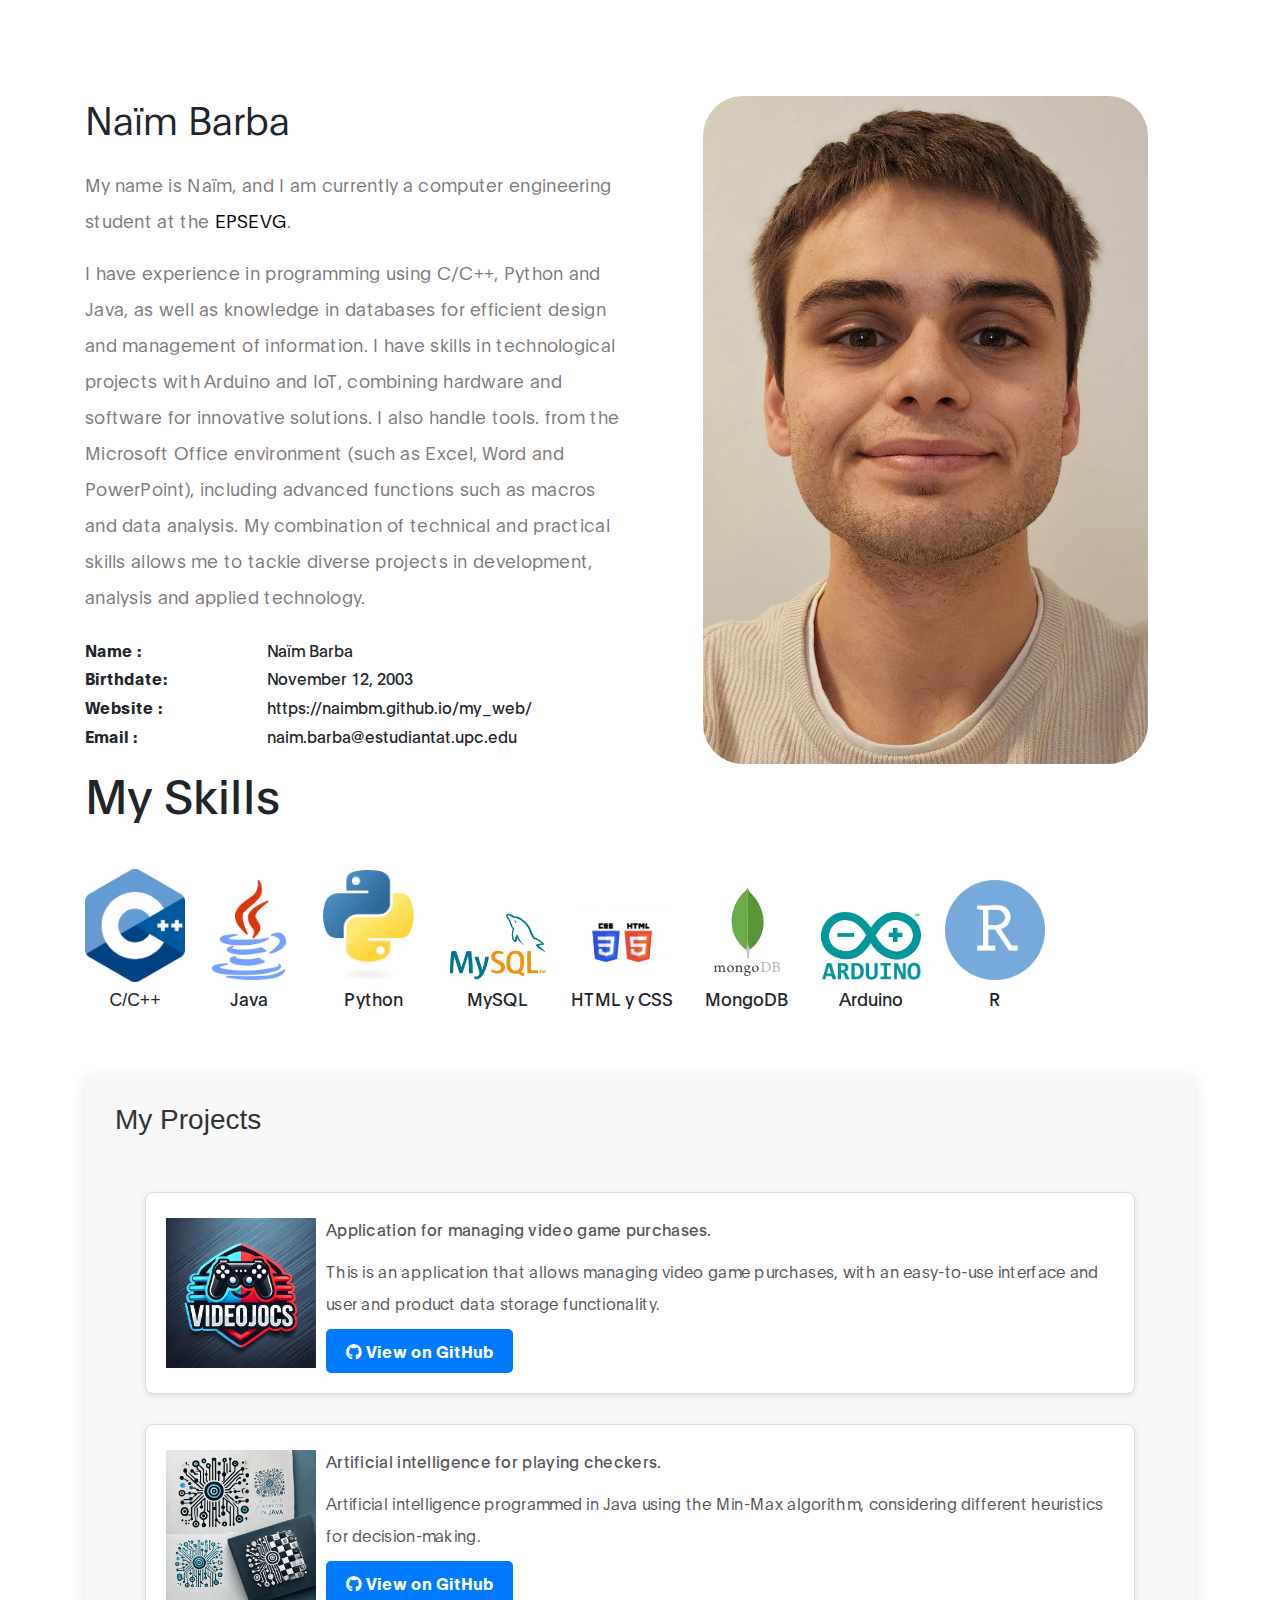
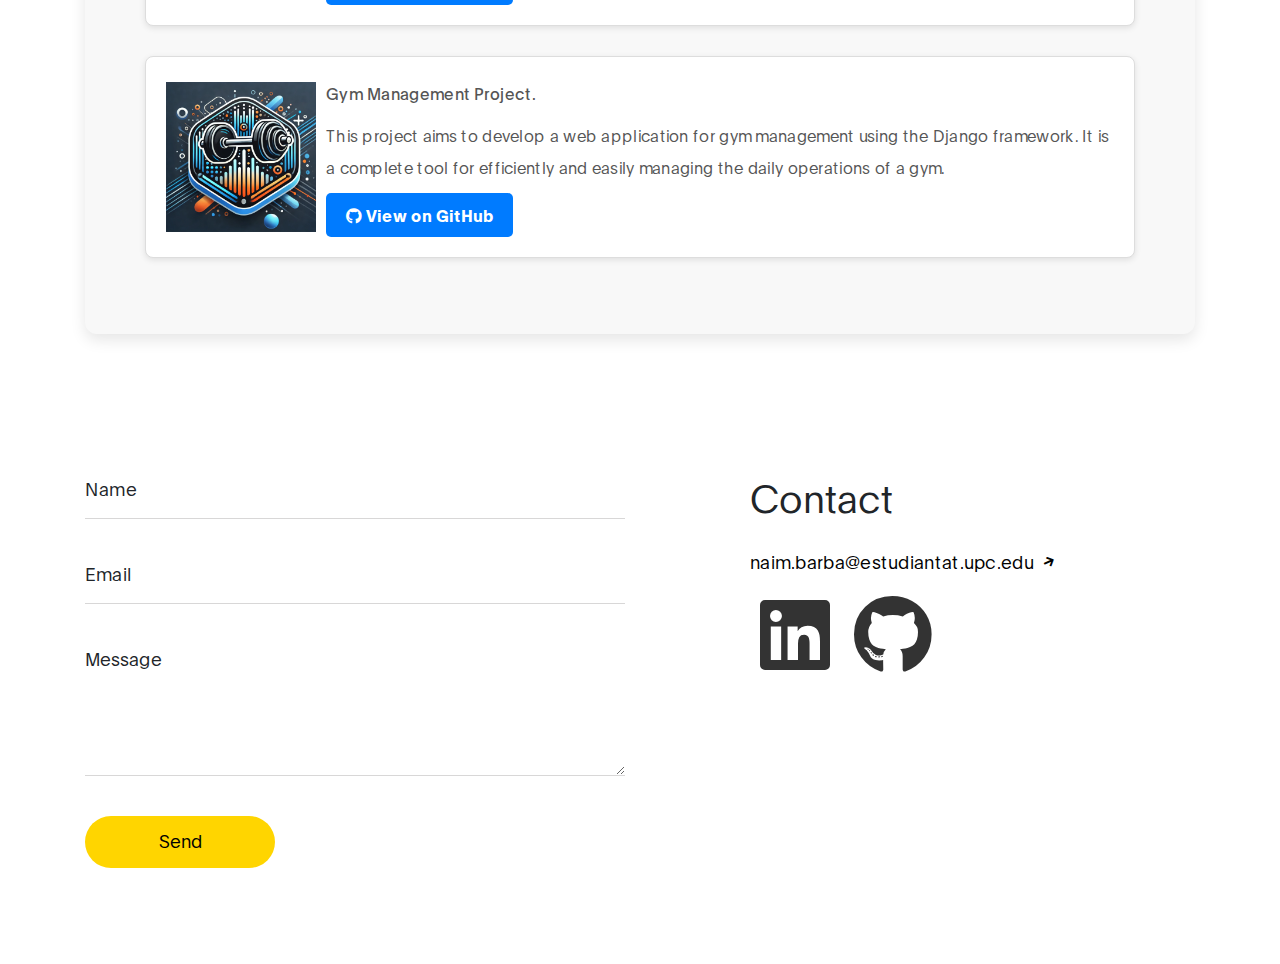
<file: index.html>
<!DOCTYPE html>
<html lang="en">
  <head>
    <meta charset="UTF-8">
    <meta name="viewport" content="width=device-width, initial-scale=1.0">
    <title>Redirección por idioma</title>
  </head>
  <body>
    <script>
      // Detecta el idioma del navegador
      const userLang = navigator.language || navigator.userLanguage;

      // Lógica de redirección
      if (userLang.startsWith('es')) {
        // Si el idioma es español
        window.location.href = 'index_es.html';
      } else {
        // Si el idioma es inglés u otro
        window.location.href = 'index_en.html';
      }
    </script>
  </body>
</html>
</file>
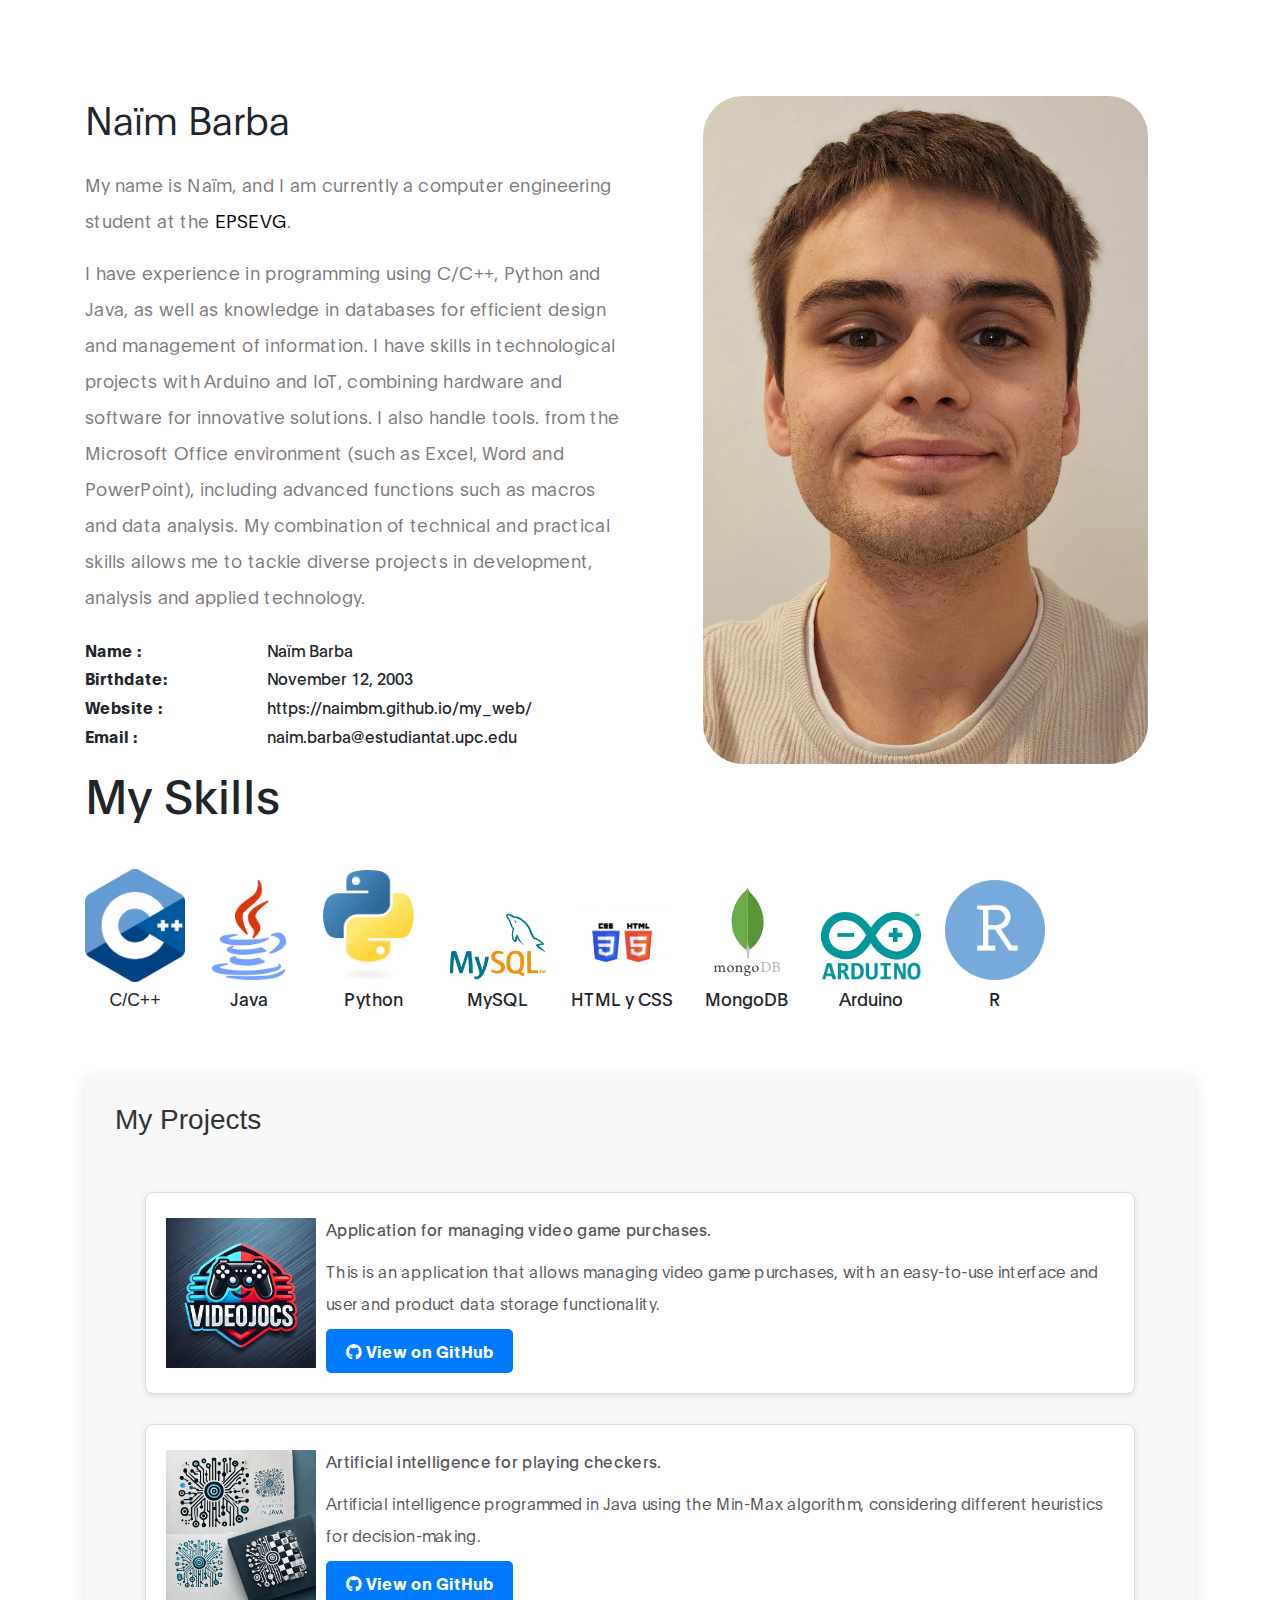
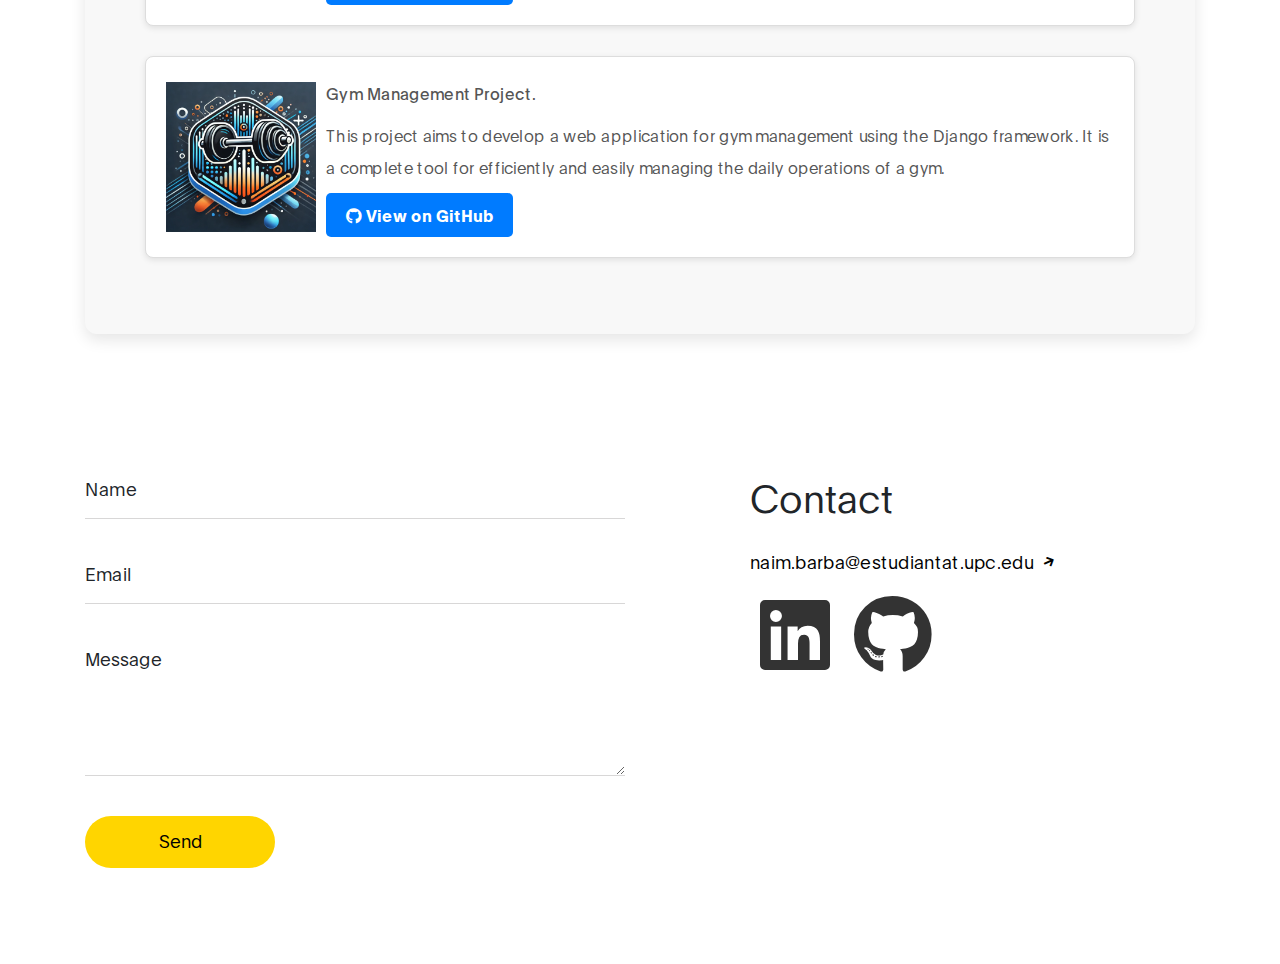
<file: index_en.html>
<!DOCTYPE html>
<html lang="en">
  <head>
    <title>Naïm :)</title>

    <meta charset="UTF-8" />
    <meta http-equiv="X-UA-Compatible" content="IE=Edge" />
    <meta name="description" content="" />
    <meta name="keywords" content="" />
    <meta name="author" content="Tooplate" />
    <meta
      name="viewport"
      content="width=device-width, initial-scale=1, maximum-scale=1"
    />

    <link rel="stylesheet" href="css/bootstrap.min.css" />
    <link rel="stylesheet" href="css/all.min.css" />
    <link rel="stylesheet" href="css/owl.carousel.min.css" />
    <link rel="stylesheet" href="css/owl.theme.default.min.css" />

    <!-- MAIN CSS -->
    <link rel="stylesheet" href="css/tooplate-ben-resume-style.css" />
    <!---->
  </head>

  <body data-spy="scroll" data-target="#navbarNav" data-offset="50">
    <!-- MENU BAR -->
    <nav class="navbar navbar-expand-lg">
      <div class="container">
        <a class="navbar-brand" href="#"> Naïm, Computer Engineer </a>

        <button
          class="navbar-toggler"
          type="button"
          data-toggle="collapse"
          data-target="#navbarNav"
          aria-controls="navbarNav"
          aria-expanded="false"
          aria-label="Toggle navigation"
        >
          <span class="navbar-toggler-icon"></span>
        </button>

        <div class="collapse navbar-collapse" id="navbarNav">
          <ul class="navbar-nav mx-auto">
            <li class="nav-item">
              <a href="#about" class="nav-link smoothScroll">About Me</a>
            </li>

            <li class="nav-item">
              <a href="#skills" class="nav-link smoothScroll">Skills</a>
            </li>
            <li class="nav-item">
              <a href="#projects" class="nav-link smoothScroll">Projects</a>
            </li>

            <li class="nav-item">
              <a href="#contact" class="nav-link smoothScroll">Contact</a>
            </li>
          </ul>

          <a
            href="barba.naim_cv_en.pdf"
            class="custom-btn btn"
            download="CV_BarbaMorillaNaim.pdf"
            >Download CV</a
          >
        </div>
      </div>
    </nav>

    <!-- HERO -->

    <section class="about section-padding" id="about">
      <div class="container">
        <div class="row">
          <div class="col-lg-6 col-md-6 col-12">
            <h3 class="mb-4">Naïm Barba</h3>

            <p>
              My name is Naïm, and I am currently a computer engineering student
              at the
              <a rel="nofollow" href="https://epsevg.upc.edu/en" target="_blank"
                >EPSEVG</a
              >.
            </p>
            <p>
              I have experience in programming using C/C++, Python and Java, as
              well as knowledge in databases for efficient design and management
              of information. I have skills in technological projects with
              Arduino and IoT, combining hardware and software for innovative
              solutions. I also handle tools. from the Microsoft Office
              environment (such as Excel, Word and PowerPoint), including
              advanced functions such as macros and data analysis. My
              combination of technical and practical skills allows me to tackle
              diverse projects in development, analysis and applied technology.
            </p>
            <ul class="mt-4 mb-5 mb-lg-0 profile-list list-unstyled">
              <li><strong>Name :</strong> Naïm Barba</li>

              <li><strong>Birthdate:</strong> November 12, 2003</li>

              <li><strong>Website :</strong> https://naimbm.github.io/my_web/</li>

              <li><strong>Email :</strong> naim.barba@estudiantat.upc.edu</li>
            </ul>
          </div>

          <div class="col-lg-5 mx-auto col-md-6 col-12">
            <img
              src="./naim_edit2.jpg"
              class="about-image img-fluid"
              alt="Naïm's Resume HTML Template"
            />
          </div>
        </div>
        <section id="skills">
          <h2>My Skills</h2>

          <!-- Skills Container -->
          <div class="habilidad" id="habilidades">
            <span>
              <img src="c++.png" alt="C/C++" class="logo-habilidad" />
              C/C++
            </span>
          </div>

          <div class="habilidad">
            <span>
              <img src="java.png" alt="Java" class="logo-habilidad" />
              Java
            </span>
          </div>

          <div class="habilidad">
            <span>
              <img src="python.jfif" alt="Python" class="logo-habilidad" />
              Python
            </span>
          </div>

          <div class="habilidad">
            <span>
              <img src="sqllogo.png" alt="MySQL" class="logo-habilidad" />
              MySQL
            </span>
          </div>

          <div class="habilidad">
            <span>
              <img
                src="logohtml-css.jpg"
                alt="HTML y CSS"
                class="logo-habilidad"
              />
              HTML y CSS
            </span>
          </div>

          <div class="habilidad">
            <span>
              <img
                src="mongodb-icon-2.svg"
                alt="MongoDB"
                class="logo-habilidad"
              />
              MongoDB
            </span>
          </div>
          <div class="habilidad">
            <span>
              <img src="arduino.png" alt="MongoDB" class="logo-habilidad" />
              Arduino
            </span>
          </div>
          <div class="habilidad">
            <span>
              <img src="r.png" alt="MongoDB" class="logo-habilidad" />
              R
            </span>
          </div>
        </section>

        <div class="row about-third" id="projects">
          <h3>My Projects</h3>

          <ul>
            <li>
              <div class="project">
                <!-- Logo Image -->
                <img
                  src="logo_videojocs.webp"
                  alt="Video Games Logo"
                  class="project-logo"
                  id="logoVideojocs"
                  onclick="toggleDescription()"
                />

                <!-- Container with description and button, initially hidden -->
                <div id="projectDetails" class="hidden">
                  <p>
                    <strong
                      >Application for managing video game purchases.</strong
                    >
                  </p>
                  <p>
                    This is an application that allows managing video game
                    purchases, with an easy-to-use interface and user and
                    product data storage functionality.
                  </p>
                  <a
                    href="https://github.com/naimbm/Videojocs"
                    target="_blank"
                    class="project-link"
                  >
                    <i class="fab fa-github"></i> View on GitHub
                  </a>
                </div>
              </div>
            </li>
            <li>
              <div class="project">
                <!-- Logo Image of Second Project -->
                <img
                  src="logo_damas.webp"
                  alt="Project Logo"
                  class="project-logo"
                  id="logoOtroProyecto"
                />

                <!-- Container with description and button, initially hidden -->
                <div id="projectDetails2">
                  <p>
                    <strong
                      >Artificial intelligence for playing checkers.</strong
                    >
                  </p>
                  <p>
                    Artificial intelligence programmed in Java using the Min-Max
                    algorithm, considering different heuristics for
                    decision-making.
                  </p>
                  <a
                    href="https://github.com/ernang/Checkers"
                    target="_blank"
                    class="project-link"
                  >
                    <i class="fab fa-github"></i> View on GitHub
                  </a>
                </div>
              </div>
            </li>
            <li>
              <div class="project">
                <!-- Logo Image of Third Project -->
                <img
                  src="logo_gimnasio.webp"
                  alt="Project Logo"
                  class="project-logo"
                  id="logoOtroProyecto"
                />

                <!-- Container with description and button, initially hidden -->
                <div id="projectDetails2">
                  <p>
                    <strong>Gym Management Project.</strong>
                  </p>
                  <p>
                    This project aims to develop a web application for gym
                    management using the Django framework. It is a complete tool
                    for efficiently and easily managing the daily operations of
                    a gym.
                  </p>
                  <a
                    href="https://github.com/naimbm/gym_management"
                    target="_blank"
                    class="project-link"
                  >
                    <i class="fab fa-github"></i> View on GitHub
                  </a>
                </div>
              </div>
            </li>
          </ul>
        </div>
      </div>
    </section>

    <section class="contact section-padding pt-0" id="contact">
      <div class="container">
        <div class="row">
          <div class="col-lg-6 col-md-6 col-12">
            <form
              action="#"
              method="get"
              class="contact-form webform"
              role="form"
            >
              <div class="form-group d-flex flex-column-reverse">
                <input
                  type="text"
                  class="form-control"
                  name="cf-name"
                  id="cf-name"
                  placeholder="Name"
                />

                <label for="cf-name" class="webform-label">Name</label>
              </div>

              <div class="form-group d-flex flex-column-reverse">
                <input
                  type="email"
                  class="form-control"
                  name="cf-email"
                  id="cf-email"
                  placeholder="Email"
                />

                <label for="cf-email" class="webform-label">Email</label>
              </div>

              <div class="form-group d-flex flex-column-reverse">
                <textarea
                  class="form-control"
                  rows="5"
                  name="cf-message"
                  id="cf-message"
                  placeholder="Your Message"
                ></textarea>

                <label for="cf-message" class="webform-label">Message</label>
              </div>

              <button
                type="submit"
                class="form-control"
                id="submit-button"
                name="submit"
              >
                Send
              </button>
            </form>
          </div>

          <div class="mx-auto col-lg-4 col-md-6 col-12">
            <h3 class="my-4 pt-4 pt-lg-0">Contact</h3>

            <p>
              <a
                href="https://mail.google.com/mail/?view=cm&fs=1&to=naim.barba@estudiantat.upc.edu"
                target="_blank"
              >
                naim.barba@estudiantat.upc.edu
                <i class="fas fa-arrow-right custom-icon"></i>
              </a>
            </p>

            <ul class="social-links mt-2">
              <li>
                <a
                  href="https://www.linkedin.com/in/na%C3%AFm-barba-morilla-475154277/"
                  rel="noopener"
                  class="fab fa-linkedin"
                  target="_blank"
                ></a>
              </li>
              <li>
                <a
                  href="https://github.com/naimbm"
                  rel="noopener"
                  class="fab fa-github"
                  target="_blank"
                ></a>
              </li>
            </ul>
          </div>
        </div>
      </div>
    </section>
    <!-- SCRIPTS -->
    <script src="js/jquery.min.js"></script>
    <script src="js/bootstrap.min.js"></script>
    <script src="js/smoothscroll.js"></script>
    <script src="js/owl.carousel.min.js"></script>
    <script src="js/custom.js"></script>
  </body>
</html>
</file>
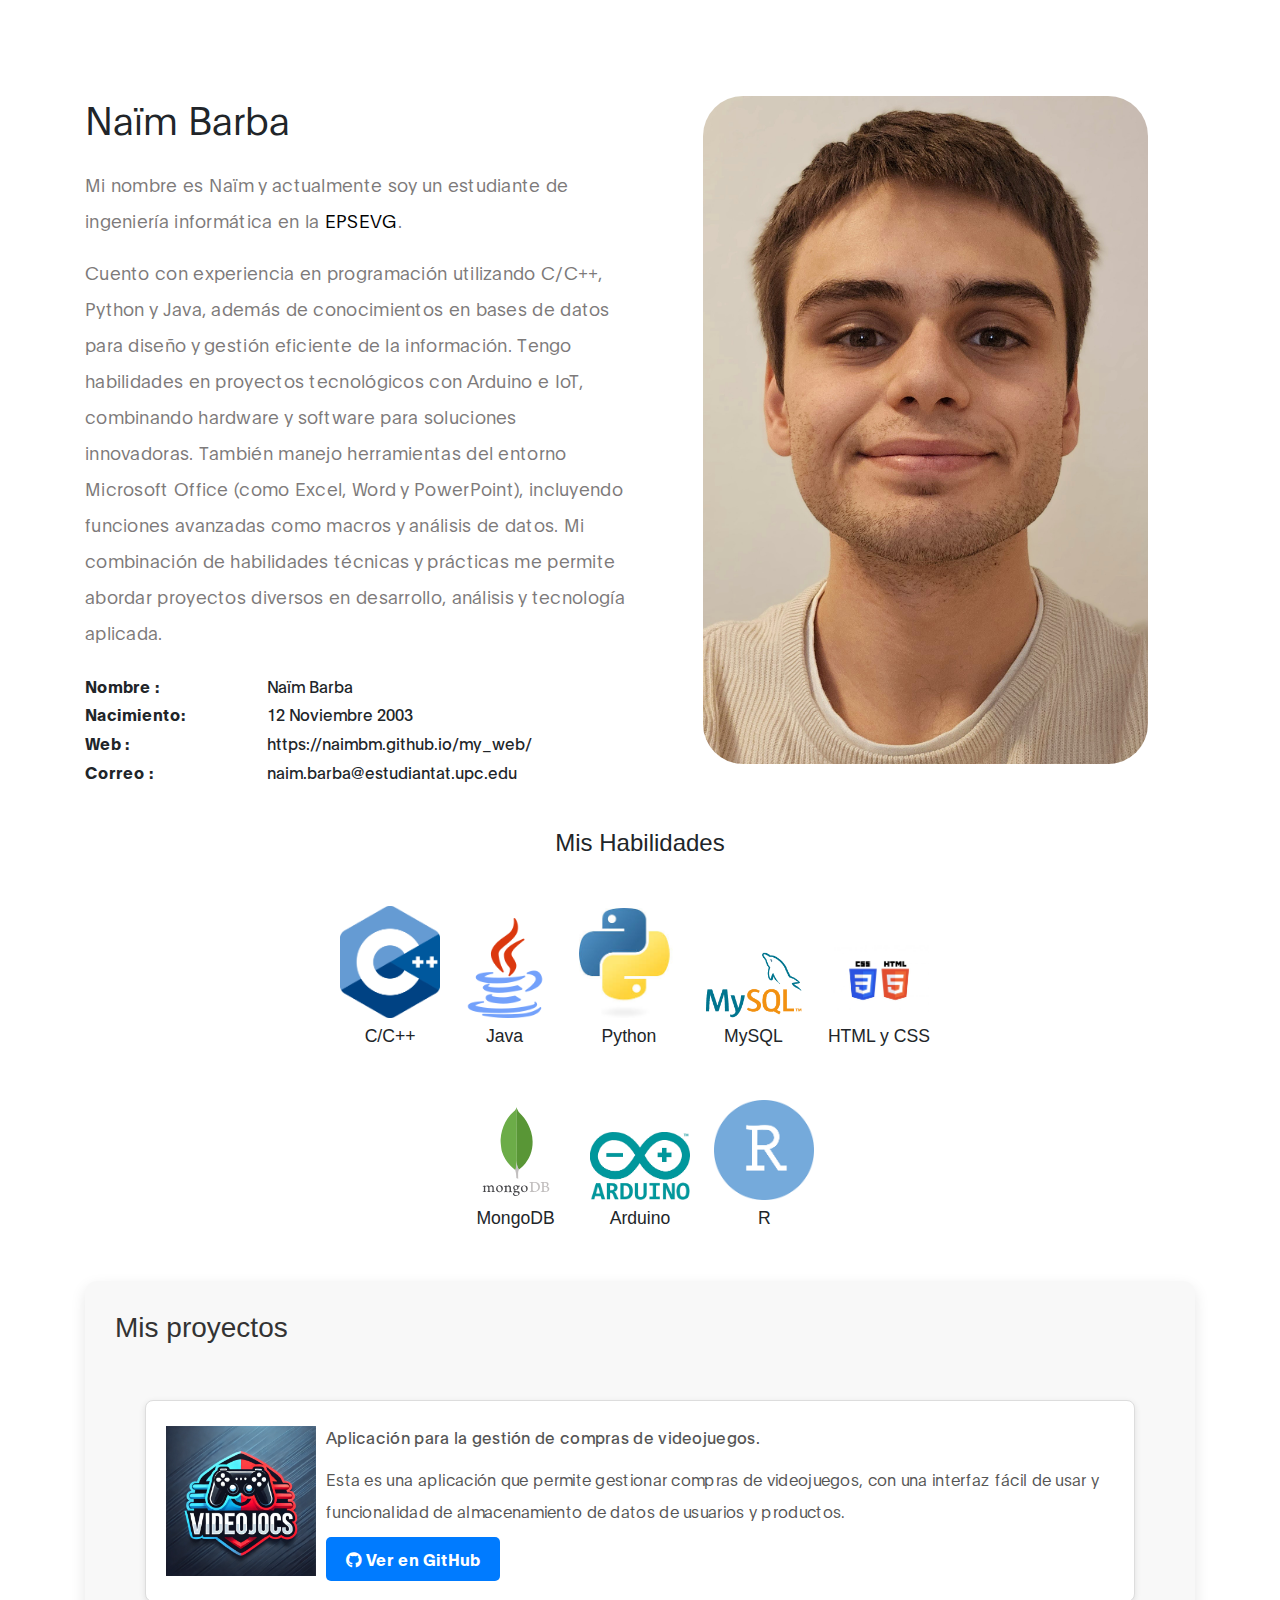
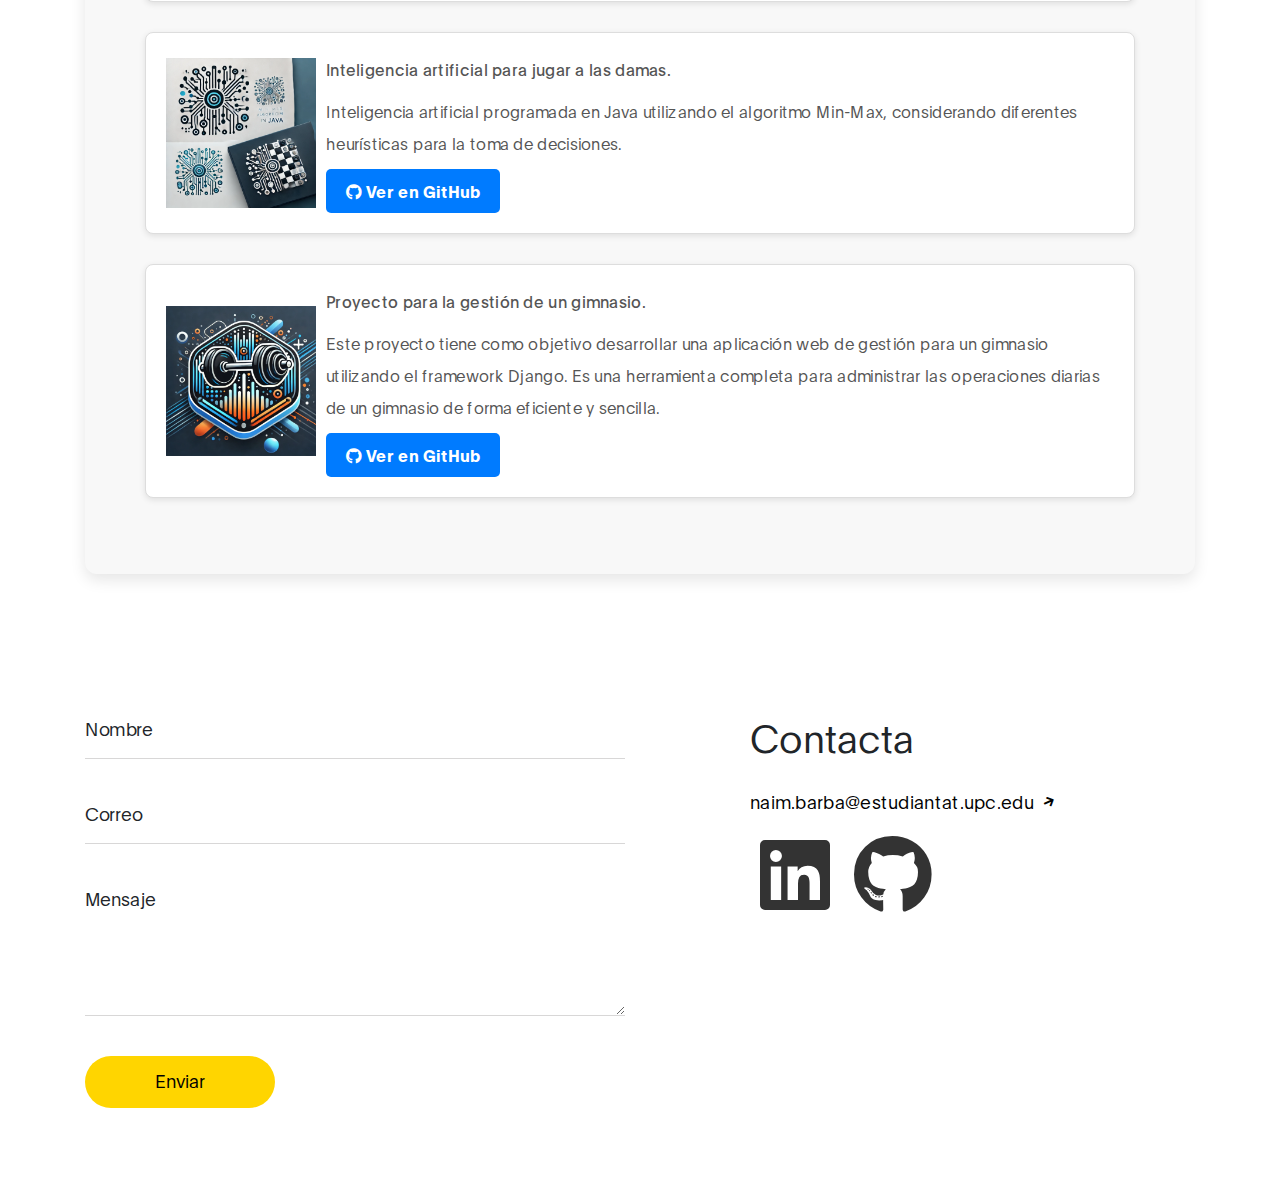
<file: index_es.html>
<!DOCTYPE html>
<html lang="es">
  <head>
    <title>Naïm :)</title>

    <meta charset="UTF-8" />
    <meta http-equiv="X-UA-Compatible" content="IE=Edge" />
    <meta name="description" content="" />
    <meta name="keywords" content="" />
    <meta name="author" content="Tooplate" />
    <meta
      name="viewport"
      content="width=device-width, initial-scale=1, maximum-scale=1"
    />

    <link rel="stylesheet" href="css/bootstrap.min.css" />
    <link rel="stylesheet" href="css/all.min.css" />
    <link rel="stylesheet" href="css/owl.carousel.min.css" />
    <link rel="stylesheet" href="css/owl.theme.default.min.css" />

    <!-- MAIN CSS -->
    <link rel="stylesheet" href="css/tooplate-ben-resume-style.css" />
    <!---->
  </head>

  <body data-spy="scroll" data-target="#navbarNav" data-offset="50">
    <!-- MENU BAR -->
    <nav class="navbar navbar-expand-lg">
      <div class="container">
        <a class="navbar-brand" href="#"> Naïm, Ingeniero informático </a>

        <button
          class="navbar-toggler"
          type="button"
          data-toggle="collapse"
          data-target="#navbarNav"
          aria-controls="navbarNav"
          aria-expanded="false"
          aria-label="Toggle navigation"
        >
          <span class="navbar-toggler-icon"></span>
        </button>

        <div class="collapse navbar-collapse" id="navbarNav">
          <ul class="navbar-nav mx-auto">
            <li class="nav-item">
              <a href="#about" class="nav-link smoothScroll">Sobre mí</a>
            </li>

            <li class="nav-item">
              <a href="#habilidades" class="nav-link smoothScroll"
                >Habilidades</a
              >
            </li>
            <li class="nav-item">
              <a href="#proyectos" class="nav-link smoothScroll">Proyectos</a>
            </li>

            <li class="nav-item">
              <a href="#contact" class="nav-link smoothScroll">Contacta</a>
            </li>
          </ul>

          <a
            href="barba.naim_cv_es.pdf"
            class="custom-btn btn"
            download="CV_BarbaMorillaNaim.pdf"
            >Descargar CV</a
          >
        </div>
      </div>
    </nav>

    <!-- HERO -->

    <section class="about section-padding" id="about">
      <div class="container">
        <div class="row">
          <div class="col-lg-6 col-md-6 col-12">
            <h3 class="mb-4">Naïm Barba</h3>

            <p>
              Mi nombre es Naïm y actualmente soy un estudiante de ingeniería
              informática en la
              <a rel="nofollow" href="https://epsevg.upc.edu/es" target="_blank"
                >EPSEVG</a
              >.
            </p>
            <p>
              Cuento con experiencia en programación utilizando C/C++, Python y
              Java, además de conocimientos en bases de datos para diseño y
              gestión eficiente de la información. Tengo habilidades en
              proyectos tecnológicos con Arduino e IoT, combinando hardware y
              software para soluciones innovadoras. También manejo herramientas
              del entorno Microsoft Office (como Excel, Word y PowerPoint),
              incluyendo funciones avanzadas como macros y análisis de datos. Mi
              combinación de habilidades técnicas y prácticas me permite abordar
              proyectos diversos en desarrollo, análisis y tecnología aplicada.
            </p>
            <ul class="mt-4 mb-5 mb-lg-0 profile-list list-unstyled">
              <li><strong>Nombre :</strong> Naïm Barba</li>

              <li><strong>Nacimiento:</strong> 12 Noviembre 2003</li>

              <li><strong>Web :</strong> https://naimbm.github.io/my_web/</li>

              <li><strong>Correo :</strong> naim.barba@estudiantat.upc.edu</li>
            </ul>
          </div>

          <div class="col-lg-5 mx-auto col-md-6 col-12">
            <img
              src="./naim_edit2.jpg"
              class="about-image img-fluid"
              alt="Ben's Resume HTML Template"
            />
          </div>
        </div>
        <section id="habilidades">
          <h2>Mis Habilidades</h2>

          <!-- Contenedor de habilidades -->
          <div class="habilidad" id="habilidades">
            <span>
              <img src="c++.png" alt="C/C++" class="logo-habilidad" />
              C/C++
            </span>
          </div>

          <div class="habilidad">
            <span>
              <img src="java.png" alt="Java" class="logo-habilidad" />
              Java
            </span>
          </div>

          <div class="habilidad">
            <span>
              <img src="python.jfif" alt="Python" class="logo-habilidad" />
              Python
            </span>
          </div>

          <div class="habilidad">
            <span>
              <img src="sqllogo.png" alt="MySQL" class="logo-habilidad" />
              MySQL
            </span>
          </div>

          <div class="habilidad">
            <span>
              <img
                src="logohtml-css.jpg"
                alt="HTML y CSS"
                class="logo-habilidad"
              />
              HTML y CSS
            </span>
          </div>

          <div class="habilidad">
            <span>
              <img
                src="mongodb-icon-2.svg"
                alt="MongoDB"
                class="logo-habilidad"
              />
              MongoDB
            </span>
          </div>
          <div class="habilidad">
            <span>
              <img src="arduino.png" alt="MongoDB" class="logo-habilidad" />
              Arduino
            </span>
          </div>
          <div class="habilidad">
            <span>
              <img src="r.png" alt="MongoDB" class="logo-habilidad" />
              R
            </span>
          </div>
        </section>

        <div class="row about-third" id="proyectos">
          <h3>Mis proyectos</h3>

          <ul>
            <li>
              <div class="project">
                <!-- Imagen del logo -->
                <img
                  src="logo_videojocs.webp"
                  alt="Logo Videojocs"
                  class="project-logo"
                  id="logoVideojocs"
                  onclick="toggleDescription()"
                />

                <!-- Contenedor que contiene la descripción y el botón, inicialmente oculto -->
                <div id="projectDetails" class="hidden">
                  <p>
                    <strong
                      >Aplicación para la gestión de compras de
                      videojuegos.</strong
                    >
                  </p>
                  <p>
                    Esta es una aplicación que permite gestionar compras de
                    videojuegos, con una interfaz fácil de usar y funcionalidad
                    de almacenamiento de datos de usuarios y productos.
                  </p>
                  <a
                    href="https://github.com/naimbm/Videojocs"
                    target="_blank"
                    class="project-link"
                  >
                    <i class="fab fa-github"></i> Ver en GitHub
                  </a>
                </div>
              </div>
            </li>
            <li>
              <div class="project">
                <!-- Imagen del logo del segundo proyecto -->
                <img
                  src="logo_damas.webp"
                  alt="Logo del proyecto"
                  class="project-logo"
                  id="logoOtroProyecto"
                />

                <!-- Contenedor que contiene la descripción y el botón, inicialmente oculto -->
                <div id="projectDetails2">
                  <p>
                    <strong
                      >Inteligencia artificial para jugar a las damas.</strong
                    >
                  </p>
                  <p>
                    Inteligencia artificial programada en Java utilizando el
                    algoritmo Min-Max, considerando diferentes heurísticas para
                    la toma de decisiones.
                  </p>
                  <a
                    href="https://github.com/ernang/Checkers"
                    target="_blank"
                    class="project-link"
                  >
                    <i class="fab fa-github"></i> Ver en GitHub
                  </a>
                </div>
              </div>
            </li>
            <li>
              <div class="project">
                <!-- Imagen del logo del segundo proyecto -->
                <img
                  src="logo_gimnasio.webp"
                  alt="Logo del proyecto"
                  class="project-logo"
                  id="logoOtroProyecto"
                />

                <!-- Contenedor que contiene la descripción y el botón, inicialmente oculto -->
                <div id="projectDetails2">
                  <p>
                    <strong>Proyecto para la gestión de un gimnasio.</strong>
                  </p>
                  <p>
                    Este proyecto tiene como objetivo desarrollar una aplicación
                    web de gestión para un gimnasio utilizando el framework
                    Django. Es una herramienta completa para administrar las
                    operaciones diarias de un gimnasio de forma eficiente y
                    sencilla.
                  </p>
                  <a
                    href="https://github.com/naimbm/gym_management"
                    target="_blank"
                    class="project-link"
                  >
                    <i class="fab fa-github"></i> Ver en GitHub
                  </a>
                </div>
              </div>
            </li>
          </ul>
        </div>
      </div>
    </section>

    <section class="contact section-padding pt-0" id="contact">
      <div class="container">
        <div class="row">
          <div class="col-lg-6 col-md-6 col-12">
            <form
              action="#"
              method="get"
              class="contact-form webform"
              role="form"
            >
              <div class="form-group d-flex flex-column-reverse">
                <input
                  type="text"
                  class="form-control"
                  name="cf-name"
                  id="cf-name"
                  placeholder="Nombre"
                />

                <label for="cf-name" class="webform-label">Nombre</label>
              </div>

              <div class="form-group d-flex flex-column-reverse">
                <input
                  type="email"
                  class="form-control"
                  name="cf-email"
                  id="cf-email"
                  placeholder="Correo"
                />

                <label for="cf-email" class="webform-label">Correo</label>
              </div>

              <div class="form-group d-flex flex-column-reverse">
                <textarea
                  class="form-control"
                  rows="5"
                  name="cf-message"
                  id="cf-message"
                  placeholder="Your Message"
                ></textarea>

                <label for="cf-message" class="webform-label">Mensaje</label>
              </div>

              <button
                type="submit"
                class="form-control"
                id="submit-button"
                name="submit"
              >
                Enviar
              </button>
            </form>
          </div>

          <div class="mx-auto col-lg-4 col-md-6 col-12">
            <h3 class="my-4 pt-4 pt-lg-0">Contacta</h3>

            <p>
              <a
                href="https://mail.google.com/mail/?view=cm&fs=1&to=naim.barba@estudiantat.upc.edu"
                target="_blank"
              >
                naim.barba@estudiantat.upc.edu
                <i class="fas fa-arrow-right custom-icon"></i>
              </a>
            </p>

            <ul class="social-links mt-2">
              <li>
                <a
                  href="https://www.linkedin.com/in/na%C3%AFm-barba-morilla-475154277/"
                  rel="noopener"
                  class="fab fa-linkedin"
                  target="_blank"
                ></a>
              </li>
              <li>
                <a
                  href="https://github.com/naimbm"
                  rel="noopener"
                  class="fab fa-github"
                  target="_blank"
                ></a>
              </li>
            </ul>
          </div>
        </div>
      </div>
    </section>
    <!-- SCRIPTS -->
    <script src="js/jquery.min.js"></script>
    <script src="js/bootstrap.min.js"></script>
    <script src="js/smoothscroll.js"></script>
    <script src="js/owl.carousel.min.js"></script>
    <script src="js/custom.js"></script>
  </body>
</html>
</file>
<file: css/tooplate-ben-resume-style.css>
@font-face {
  font-family: "Plain";
  src: url("../localfonts/Plain-Regular.woff2") format("woff2"),
    url("../localfonts/Plain-Regular.woff") format("woff");
  font-weight: normal;
  font-style: normal;
}

@font-face {
  font-family: "Plain";
  src: url("../localfonts/Plain-Light.woff2") format("woff2"),
    url("../localfonts/Plain-Light.woff") format("woff");
  font-weight: 300;
  font-style: normal;
}

@font-face {
  font-family: "Plain";
  src: url("../localfonts/Plain-Bold.woff2") format("woff2"),
    url("../localfonts/Plain-Bold.woff") format("woff");
  font-weight: bold;
  font-style: normal;
}

:root {
  --primary-color: #ffd500;
  --white-color: #ffffff;
  --dark-color: #010101;
  --menu-bg-color: #212529;

  --gray-color: #909090;
  --p-color: #7d7a7a;

  --base-font-family: "Plain", -apple-system, BlinkMacSystemFont, "Segoe UI",
    Roboto, "Helvetica Neue", Arial, "Noto Sans", sans-serif,
    "Apple Color Emoji", "Segoe UI Emoji", "Segoe UI Symbol", "Noto Color Emoji";
  --font-weight-bold: 600;
  --font-weight-normal: 400;
  --font-weight-light: 300;

  --h1-font-size: 56px;
  --h2-font-size: 48px;
  --h3-font-size: 38px;
  --h4-font-size: 34px;
  --h5-font-size: 30px;
  --h6-font-size: 24px;
  --p-font-size: 18px;
  --base-font-size: 16px;
  --button-font-size: 20px;

  --border-radius-large: 100%;
  --border-radius-medium: 80px;
  --border-radius-small: 40px;
}

body {
  font-family: var(--base-font-family);
}

/*---------------------------------------
     TYPOGRAPHY              
  -----------------------------------------*/

h1 {
  font-size: var(--h1-font-size);
}

h1,
h3 {
  font-weight: var(--font-weight-light);
}

h2 {
  font-size: var(--h2-font-size);
}

h3 {
  font-size: var(--h3-font-size);
}

h4 {
  font-size: var(--h4-font-size);
}

h5 {
  font-size: var(--h5-font-size);
}

h6 {
  font-weight: var(--font-weight-bold);
  font-size: var(--h6-font-size);
}

p {
  color: var(--p-color);
  font-size: var(--p-font-size);
  font-weight: var(--font-weight-light);
  letter-spacing: 0.3px;
  line-height: 2em;
}

.section-padding {
  padding: 6rem 0;
}

.custom-icon {
  font-size: 12px;
  position: relative;
  bottom: 3px;
  left: 5px;
  transform: rotate(-25deg);
}

/* CUSTOM BUTTON */
.custom-btn {
  background: var(--dark-color);
  border: none;
  border-radius: var(--border-radius-medium);
  color: var(--white-color);
  letter-spacing: 0.2px;
  padding: 6px 36px 10px 36px;
  font-size: var(--button-font-size);
  white-space: nowrap;
}

.custom-btn:hover,
.custom-btn:focus {
  color: var(--dark-color);
  background: var(--primary-color);
}

/*---------------------------------------
     GENERAL               
  -----------------------------------------*/

* {
  -webkit-box-sizing: border-box;
  -moz-box-sizing: border-box;
  box-sizing: border-box;
}

*::before,
*::after {
  -webkit-box-sizing: border-box;
  -moz-box-sizing: border-box;
  box-sizing: border-box;
}

a {
  color: var(--dark-color);
  text-decoration: none;
  transition: all 0.4s linear;
}

a:hover {
  color: var(--dark-color);
  text-decoration: none;
}

/*---------------------------------------
     MENU                
  -----------------------------------------*/

.navbar {
  background: transparent;
  padding: 0.3rem 1rem;
  transition: all 300ms ease-in-out;
  position: absolute;
  z-index: 99;
  top: 0;
  right: 0;
  left: 0;
  opacity: 0;
}

.navbar.scroll {
  background: var(--menu-bg-color);
  padding: 0.5rem 1rem;
  position: fixed;
  opacity: 1;
}

.navbar-brand {
  color: var(--white-color);
  font-weight: var(--font-weight-light);
  font-size: var(--h4-font-size);
}

.navbar .custom-btn {
  background: var(--primary-color);
  color: var(--dark-color);
}

.contact-form #submit-button:hover,
.navbar .custom-btn:hover {
  background: var(--dark-color);
  color: var(--white-color);
}

.navbar-expand-lg .navbar-nav .nav-link {
  margin: 0 1.5rem;
  padding: 0;
}

.nav-item .nav-link.active,
.nav-item .nav-link:hover {
  color: var(--gray-color);
}

.nav-item .nav-link.active,
.nav-item .nav-link:hover {
  border-bottom-color: var(--primary-color);
}

.nav-link {
  color: var(--gray-color);
  font-weight: var(--font-weight-light);
  font-size: var(--base-font-size);
  border-bottom: 1px solid transparent;
}

.navbar-toggler {
  border: 0;
  padding: 0;
  cursor: pointer;
  margin: 0 10px 0 0;
  width: 30px;
  height: 35px;
  outline: none;
}

.navbar-toggler:focus {
  outline: none;
}

.navbar-toggler[aria-expanded="true"] .navbar-toggler-icon {
  background: transparent;
}

.navbar-toggler[aria-expanded="true"] .navbar-toggler-icon::before,
.navbar-toggler[aria-expanded="true"] .navbar-toggler-icon::after {
  transition: top 300ms 50ms ease, -webkit-transform 300ms 350ms ease;
  transition: top 300ms 50ms ease, transform 300ms 350ms ease;
  transition: top 300ms 50ms ease, transform 300ms 350ms ease,
    -webkit-transform 300ms 350ms ease;
  top: 0;
}

.navbar-toggler[aria-expanded="true"] .navbar-toggler-icon::before {
  transform: rotate(45deg);
}

.navbar-toggler[aria-expanded="true"] .navbar-toggler-icon::after {
  transform: rotate(-45deg);
}

.navbar-toggler .navbar-toggler-icon {
  background: var(--white-color);
  transition: background 10ms 300ms ease;
  display: block;
  width: 30px;
  height: 2px;
  position: relative;
}

.navbar-toggler .navbar-toggler-icon::before,
.navbar-toggler .navbar-toggler-icon::after {
  transition: top 300ms 350ms ease, -webkit-transform 300ms 50ms ease;
  transition: top 300ms 350ms ease, transform 300ms 50ms ease;
  transition: top 300ms 350ms ease, transform 300ms 50ms ease,
    -webkit-transform 300ms 50ms ease;
  position: absolute;
  right: 0;
  left: 0;
  background: var(--white-color);
  width: 30px;
  height: 2px;
  content: "";
}

.navbar-toggler .navbar-toggler-icon::before {
  top: -8px;
}

.navbar-toggler .navbar-toggler-icon::after {
  top: 8px;
}

/*---------------------------------------
     HERO                
  -----------------------------------------*/

.hero-title,
.email-link {
  background: var(--dark-color);
  border-radius: var(--border-radius-medium);
  color: var(--white-color);
  display: inline-block;
  margin: 0.5rem 0;
  padding: 0.5rem 2rem 1.5rem 2rem;
  font-size: 2.2em;
}

.email-link {
  background: var(--primary-color);
  color: var(--dark-color);
  font-size: var(--h4-font-size);
  padding: 0.5rem 2rem 1rem 2rem;
}

.email-link:hover {
  background: var(--dark-color);
  color: var(--white-color);
}

/*---------------------------------------
     ABOUT                
  -----------------------------------------*/

.about-third {
}

.about-image {
  object-fit: contain;
  size: 80%;
  aspect-ratio: 1 / 1.5; /* Define la proporción 1:1 para hacerla cuadrada */
  object-fit: cover;
  border-radius: var(--border-radius-small);
}

.profile-list li {
  margin: 0.3rem 0;
}

.profile-list strong {
  display: inline-block;
  width: 30%;
  margin-right: 1rem;
}

/*---------------------------------------
     FAQ                 
  -----------------------------------------*/

.faq .card-header {
  padding: 0;
}

.faq .btn-link {
  color: var(--dark-color);
  font-size: var(--h6-font-size);
  text-align: left;
  display: block;
  width: 100%;
  padding: 1rem 2rem;
}

.faq .btn-link:focus,
.faq .btn-link:hover {
  color: var(--dark-color);
  text-decoration: none;
}

.faq .card-body {
  padding: 2rem;
}

.faq-info-text {
  font-size: var(--base-font-size);
  display: block;
  margin: 1.5rem 2rem 0 2rem;
}

/*---------------------------------------
     TESTIMONIALS               
  -----------------------------------------*/

.testimonials {
  background: #f9f9f9;
}

.testimonials-image {
  margin: 0 1rem 1rem 1rem;
}

.testimonials-image img {
  border-radius: var(--border-radius-medium);
}

.testimonials-info {
  width: 100%;
}

.testimonials .owl-theme .owl-nav.disabled + .owl-dots {
  margin-top: 2rem;
}

.testimonials .owl-theme .owl-dots .owl-dot {
  outline: none;
}

.testimonials .owl-theme .owl-dots .owl-dot span {
  width: 30px;
  height: 3px;
  margin: 5px;
}

.testimonials .owl-theme .owl-dots .owl-dot.active span,
.testimonials .owl-theme .owl-dots .owl-dot:hover span {
  background: var(--primary-color);
}

/*---------------------------------------
     CONTACT               
  -----------------------------------------*/

.contact-form .form-control {
  background: transparent;
  border: none;
  border-bottom: 1px solid rgba(142, 140, 140, 0.35);
  box-shadow: none;
  border-radius: 0;
  -webkit-appearance: none;
  outline: none;
  color: var(--dark-color);
  font-weight: var(--font-weight-light);
  padding-left: 0;
  cursor: text;
}

.contact-form input {
  height: calc(2.25rem + 10px);
}

.contact-form .form-group {
  margin: 0 0 1rem;
  position: relative;
}

.contact-form .form-control,
.webform-label {
  transition: all 0.4s;
  touch-action: manipulation;
}

.webform-label {
  cursor: text;
  font-size: 12px;
  font-weight: var(--font-weight-light);
  margin-bottom: 5px;
}

.contact-form .form-control:placeholder-shown + .webform-label {
  cursor: text;
  max-width: 66.66%;
  white-space: nowrap;
  overflow: hidden;
  text-overflow: ellipsis;
  transform-origin: left bottom;
  transform: translate(0, 2.125rem) scale(1.5);
}

.contact-form ::-webkit-input-placeholder {
  opacity: 0;
  transition: inherit;
  color: var(--dark-color);
}

.contact-form ::-moz-placeholder {
  opacity: 0;
  transition: inherit;
  color: var(--dark-color);
}

.contact-form .form-control:focus::-webkit-input-placeholder {
  opacity: 1;
}

.contact-form .form-control:focus::-moz-placeholder {
  opacity: 1;
}

.contact-form .form-control:not(:placeholder-shown) + .webform-label,
.contact-form .form-control:focus + .webform-label {
  transform: translate(0, 0) scale(1);
  cursor: pointer;
  color: var(--gray-color);
}

.contact-form #submit-button {
  background: var(--primary-color);
  border: none;
  border-radius: var(--border-radius-medium);
  color: var(--dark-color);
  cursor: pointer;
  font-size: var(--p-font-size);
  line-height: 0;
  margin-top: 2.5rem;
  padding: 1.5rem 1.8rem 1.8rem 1.8rem;
  white-space: nowrap;
  max-width: 190px;
}

.copyright-text {
  font-size: var(--base-font-size);
}

/*---------------------------------------
     SOCIAL LINKS              
  -----------------------------------------*/

.social-links {
  margin: 40px 0;
  padding: 0;
}

.social-links li {
  display: inline-block;
  list-style: none;
}

.social-links a {
  display: inline-block;
  color: var(--p-color);
  font-size: var(--h6-font-size);
  margin: 5px 20px 5px 0;
}

.social-links a:hover {
  color: var(--dark-color);
}

.social-links li a {
  margin-left: 20px;
  margin-right: 20px;
  font-size: 5em; /* Ajusta el tamaño del ícono */
  color: #333; /* Cambia el color si lo deseas */
  margin: 0 10px; /* Espacio entre los íconos */
}





/*---------------------------------------
     RESPONSIVE STYLES              
  -----------------------------------------*/

@media screen and (max-width: 1200px) {
  h1 {
    font-size: 42px;
  }

  h2 {
    font-size: 36px;
  }

  h3 {
    font-size: 32px;
  }

  h4 {
    font-size: 28px;
  }

  .email-link {
    font-size: 28px;
  }
}

@media screen and (max-width: 992px) {
  .hero-title {
    font-size: 1.8em;
    padding-bottom: 1rem;
  }

  .email-link {
    font-size: 22px;
    padding: 0.5rem 2rem 0.7rem 2rem;
  }
}

@media screen and (max-width: 991px) {
  .navbar-nav {
    margin: 1rem 0;
  }

  .navbar-expand-lg .navbar-nav .nav-link {
    display: inline-block;
    margin: 5px 0.5rem;
  }
}

@media screen and (max-width: 768px) {
  .hero-text {
    position: relative;
    top: 1.5rem;
  }
}

@media screen and (max-width: 480px) {
  .hero-title {
    font-size: 26px;
  }

  .email-link {
    font-size: 20px;
    padding: 0.3rem 2rem 0.6rem 2rem;
  }
}

/* From Uiverse.io by vinodjangid07 */
.Btn {
  border: none;
  border-radius: 50%;
  width: 45px;
  height: 45px;
  display: flex;
  align-items: center;
  justify-content: center;
  transition-duration: 0.4s;
  cursor: pointer;
  position: relative;
  background: #f09433;
  background: -moz-linear-gradient(
    45deg,
    #f09433 0%,
    #e6683c 25%,
    #dc2743 50%,
    #cc2366 75%,
    #bc1888 100%
  );
  background: -webkit-linear-gradient(
    45deg,
    #f09433 0%,
    #e6683c 25%,
    #dc2743 50%,
    #cc2366 75%,
    #bc1888 100%
  );
  background: linear-gradient(
    45deg,
    #f09433 0%,
    #e6683c 25%,
    #dc2743 50%,
    #cc2366 75%,
    #bc1888 100%
  );
  filter: progid:DXImageTransform.Microsoft.gradient( startColorstr='#f09433', endColorstr='#bc1888',GradientType=1 );
  overflow: hidden;
}

.svgIcon {
  transition-duration: 0.3s;
}

.svgIcon path {
  fill: white;
}

.text {
  position: absolute;
  color: rgb(255, 255, 255);
  width: 120px;
  font-weight: 600;
  opacity: 0;
  transition-duration: 0.4s;
}

.Btn:hover {
  width: 110px;
  transition-duration: 0.4s;
  border-radius: 30px;
}

.Btn:hover .text {
  opacity: 1;
  transition-duration: 0.4s;
}

.Btn:hover .svgIcon {
  opacity: 0;
  transition-duration: 0.3s;
}

#habilidades {
  max-width: 600px;
  margin-top: 40px;
  margin-bottom: 40px;
  margin-left: auto;
  margin-right: auto;
  font-family: Arial, sans-serif;
}

#habilidades h2 {
  text-align: center;
  font-size: 24px;
}

#habilidades p {
  text-align: center;
  font-size: 16px;
  margin-bottom: 20px;
}

.habilidad {
  display: flex;
  align-items: center;
  margin-bottom: 10px;
}

.habilidad span {
  flex: 1;
  font-size: 18px;
}

.barra {
  flex: 3;
  background-color: #e0e0e0;
  border-radius: 5px;
  overflow: hidden;
  margin-left: 10px;
  height: 15px;
}

.nivel {
  height: 100%;
  background-color: #4caf50; /* Puedes cambiar el color a tu preferencia */
  border-radius: 5px 0 0 5px;
}
/* Estilo general para la sección */
.about-third {
  padding: 20px;
  background-color: #f4f4f4; /* Fondo claro para la sección */
  border-radius: 10px; /* Bordes redondeados */
  box-shadow: 0 4px 8px rgba(0, 0, 0, 0.1); /* Sombra ligera */
}

.about-third h3 {
  text-align: center;
  font-size: 24px;
  color: #333; /* Color oscuro para el título */
  margin-bottom: 20px;
  margin-right: 20px;
}

.about-third ul {
  list-style: none; /* Eliminar viñetas */
  padding: 0;
}

.about-third li {
  margin: 30px;
}

.project {
  background-color: #fff;
  padding: 15px;
  border: 1px solid #ddd;
  border-radius: 5px;
}

.project p {
  font-size: 16px;
  color: #555;
  margin: 0;
}

/* Estilo general para la sección */
.about-third {
  padding: 30px;
  background-color: #f8f8f8; /* Fondo suave para la sección */
  border-radius: 12px; /* Bordes redondeados */
  box-shadow: 0 6px 15px rgba(0, 0, 0, 0.1); /* Sombra suave */
  margin: 20px 0;
}

.about-third h3 {
  text-align: center;
  font-size: 28px;
  color: #333; /* Color oscuro para el título */
  margin-bottom: 25px;
  font-family: 'Arial', sans-serif;
}

.project-list {
  list-style: none; /* Eliminar viñetas */
  padding: 0;
}

.project-item {
  margin-bottom: 20px;
}

.project {
  background-color: #fff;
  padding: 20px;
  border-radius: 8px;
  border: 1px solid #ddd;
  box-shadow: 0 2px 6px rgba(0, 0, 0, 0.1); /* Sombra ligera para el proyecto */
  transition: transform 0.3s ease, box-shadow 0.3s ease; /* Animación suave */
}

.project:hover {
  transform: translateY(-5px); /* Eleva ligeramente el proyecto cuando el mouse pasa sobre él */
  box-shadow: 0 6px 18px rgba(0, 0, 0, 0.2); /* Sombra más fuerte en hover */
}

.project p {
  font-size: 16px;
  color: #555;
  margin-bottom: 10px;
}

.project-link {
  display: inline-block;
  padding: 10px 20px;
  background-color: #007bff;
  color: #fff;
  text-decoration: none;
  border-radius: 5px;
  font-weight: bold;
  transition: background-color 0.3s ease; /* Cambio suave de color */
}

.project-link:hover {
  background-color: #0056b3; /* Cambio de color al pasar el mouse */
}

.project-logo {
  width: 150px; /* Ajusta el tamaño según lo que necesites */
  height: auto;
  margin-right: 10px; /* Si deseas espacio entre la imagen y el texto */
}

.row.about-third {
  display: flex;
  flex-direction: column;
  align-items: flex-start;
}

.project {
  display: flex;
  align-items: center; /* Esto alinea la imagen y el texto verticalmente */
  margin-bottom: 20px;
}

.project-logo {
  width: 150px;  /* Ajusta el tamaño de la imagen según sea necesario */
  height: auto;
  margin-right: 10px; /* Espacio entre el logo y el título */
  cursor: pointer; /* Hace que el logo sea clickeable */
}

h3 {
  margin-bottom: 20px;  /* Espacio entre el título y la lista */
}

#habilidades {
  text-align: center; /* Centra el contenido */
}

.habilidad {
  display: inline-block;
  margin: 10px; /* Espacio entre cada habilidad */
  text-align: center;
}

.logo-habilidad {
  width: 100px; /* Tamaño de los logos */
  height: auto;
  display: block;
  margin: 0 auto 5px; /* Centra el logo y da espacio abajo para el texto */
}

.habilidad span {
  display: block;
  font-size: 1.1em;
}
</file>
